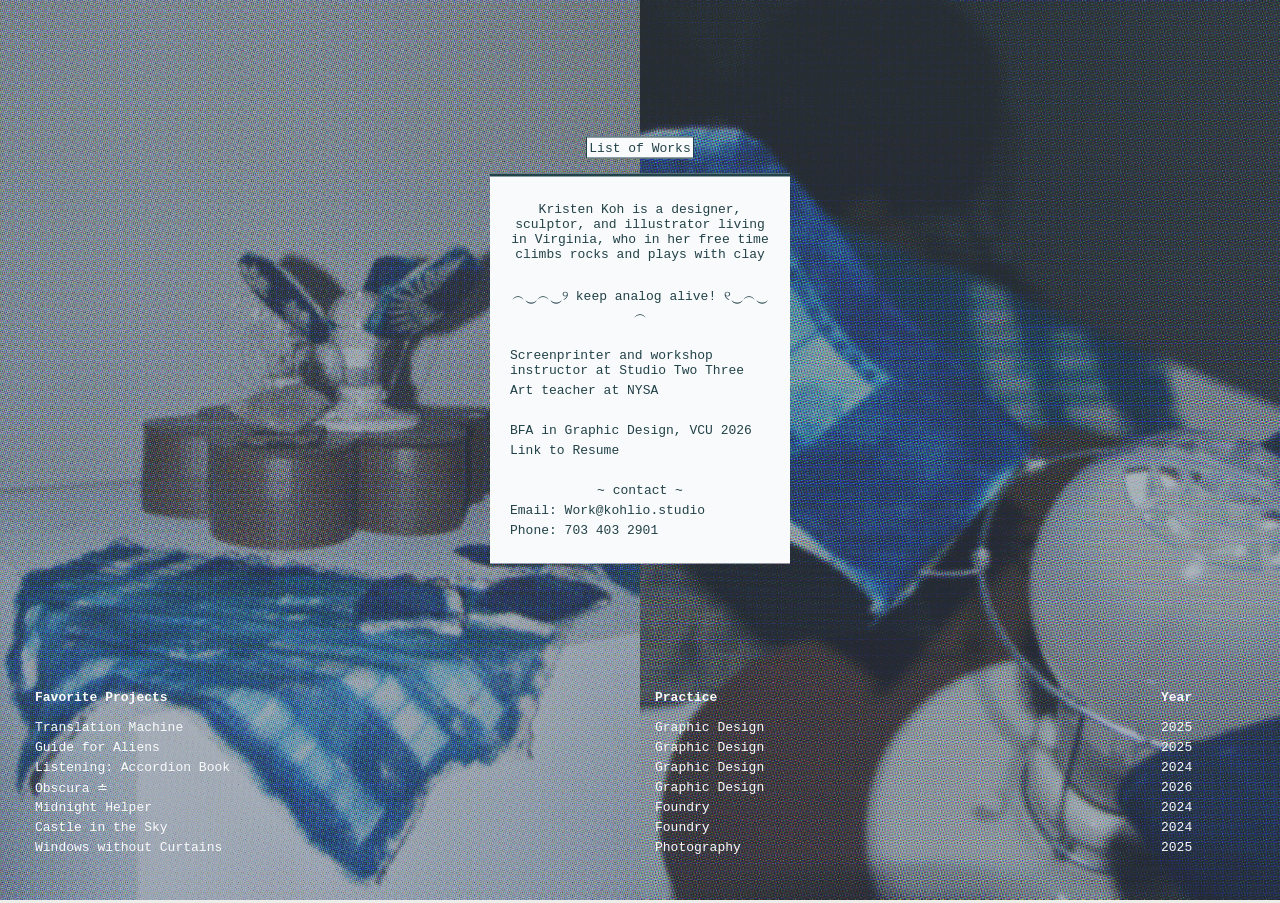
<file: index.html>
<!doctype html>
<html>
    <head>
        <title>Homepage</title>
        <link rel="stylesheet" href="main.css">
        <meta name="viewport" content="width=device-width, initial-scale=1.0">

    </head>

    <body>
        
    
        <div class="imagecontainer">
            <div class="bg">
                <img src="projects/compressedlamp.jpg" alt="">
            </div>

            <div class="bgtwo">
                <img src="projects/compressedlamp2.jpg" alt="">
            </div>
        </div>


        <div class="biocontainer">
            <div class="matchestwo">
                <div class="boxtwo">
                <a href="projects.html">List of Works</a>
                </div>
            </div>

            <div class="bio">
                <p>Kristen Koh is a designer, sculptor, and illustrator living in Virginia, who in her free time climbs rocks and plays with clay</p>
                <br>
                <p>︵‿︵‿୨ keep analog alive! ୧‿︵‿︵</p>
                <br>
                <div class="bioing">
                <p>Screenprinter and workshop instructor at   <a href="https://www.studiotwothree.org/">Studio Two Three</a>
                </p>
                <p>Art teacher at <a href="https://www.nyschoolarts.com/"> NYSA </a> </p>
                <br>
                <p>BFA in Graphic Design, VCU 2026 </p>
                <p>
                <a href="projects/NMAARESUME2.pdf">Link to Resume</a>
                </p>
                </div>
                <br>
                <p>~ contact ~</p>
                <div class="contacting">
                    <p>Email: Work@kohlio.studio</p>
                    <p>Phone: 703 403 2901</p>

                </div>
            </div>

            <p id="mobile-notice">This website is best viewed on desktop</p>
        </div>

        <div class="workscontainer">
                <div class="left">
                    <h1>Favorite Projects</h1>

                    <ul>
                        <div class="works">

                            <li id="pad">
                                <a href="projects.html" class="hover-link">
                                Translation Machine
                                <img src="projects/projects/lamp.webp" alt="Preview Image" class="popup-image"></a>
                            </li>

                            <li id="pad">
                                <a href="projects.html" class="hover-link">
                                Guide for Aliens
                                <img src="projects/projects/guide.webp" alt="Preview Image" class="popup-image">
                                </a></li>

                            <li id="pad">
                                <a href="projects.html" class="hover-link">
                                Listening: Accordion Book
                                <img src="projects/projects/accordion.webp" alt="Preview Image" class="popup-image">
                                </a></li>

                            <li id="pad">
                                <a href="projects.html" class="hover-link">
                                Obscura ≐
                                <img src="projects/projects/obscura.webp" alt="Preview Image" class="popup-image">
                                </a></li>

                              <li id="pad">
                                <a href="projects.html" class="hover-link">
                                Midnight Helper
                                <img src="projects/projects/dragon.webp" alt="Preview Image" class="popup-image">
                                </a></li>

                            <li id="pad">
                                <a href="projects.html" class="hover-link">
                                Castle in the Sky
                                <img src="projects/projects/castle.webp" alt="Preview Image" class="popup-image">
                                </a></li>

                            <li id="pad">
                                <a href="projects.html" class="hover-link">
                                Windows without Curtains
                                <img src="projects/projects/windows.webp" alt="Preview Image" class="popup-image">
                                </a></li>

                      </div>
                    </ul>

                </div>

                <div class="middle">
                    <h1>Practice</h1>
                    <div class="practice">
                        <p>Graphic Design</p>
                        <p>Graphic Design</p>
                        <p>Graphic Design</p>
                        <p>Graphic Design</p>
                        <p>Foundry</p>
                        <p>Foundry</p>
                        <p>Photography</p>
                    </div>
                </div>

                <div class="right">
                    <h1>Year</h1>
                    <div class="year">
                        <p>2025</p>
                        <p>2025</p>
                        <p>2024</p>
                        <p>2026</p>
                        <p>2024</p>
                        <p>2024</p>
                        <p>2025</p>
                    </div>
                </div>

            </div>



    </body>


    </html>
</file>
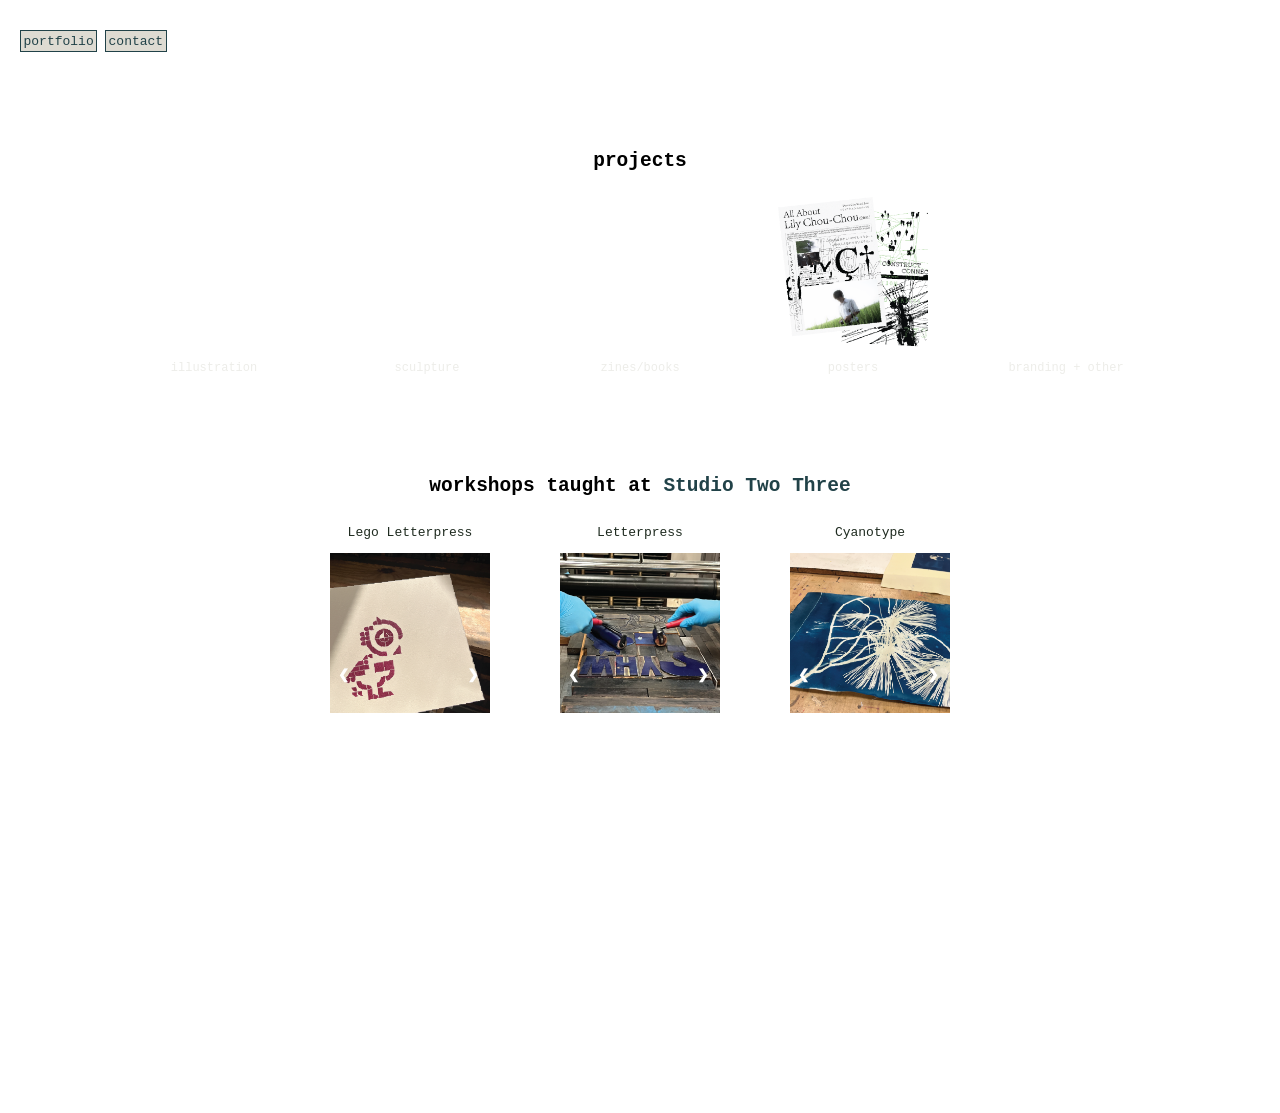
<file: classes.html>
<!doctype html>
<html>
    <head>
        <title>classes and projects</title>
        <link rel="stylesheet" href="classmain.css">

        <meta name="viewport" content="width=device-width, initial-scale=1">
        
        <style>
        .mySlides1, .mySlides2, .mySlides3, .mySlides4, .mySlides5 {
            display: none
        }
        img {
            vertical-align: middle;
        }
        /* Slideshow container */
        .slideshow-container {
            max-width: 1000px;
            position: relative;
            margin:0 auto;
        }
        /* Next & previous buttons */
        .prev, .next {
            cursor: pointer;
            position: absolute;
            top: 28%;
            width:19%;
            padding: 8px;
            margin-top: 60px;
            color: white;
            font-weight: bold;
            font-size: 18px;
            transition: 0.6s ease;
            border-radius: 0 3px 3px 0;
            user-select: none;
        }
        /* Position the "next button" to the right */
        .next {
            right: 0;
            border-radius: 3px 0 0 3px;
        }
        /* On hover, add a grey background color */
        .prev:hover, .next:hover {
            background-color: #f1f1f19f;
            color:darkblue;
        }
        /* Fading animation */
        .fade {
            -webkit-animation-name: fade;
            -webkit-animation-duration: 1.5s;
            animation-name: fade;
            animation-duration: 1.5s;
        }

            @-webkit-keyframes fade {
            from {
            opacity: .4
            }
            to {
                opacity: 1
            }
            }

            @keyframes fade {
            from {
            opacity: .4
            }
            to {
                opacity: 1
            }
            }
            
        </style>

    </head>

    
    <body>
        
        <div class="matchestwo">
            <div class="boxtwo">
            <a href="index.html">portfolio</a>   
            </div>
            <div class="boxtwo">
            <a href="guestbook.html">contact</a>   
            </div>
        </div>

            <div class="classblurbtwo">
                <h2>projects</h2>
             </div>


        <div class="projcontainer">
            <div class="proj">
               <a href="projects.html" class="illbox"></a>
               <h1>illustration</h1>
            </div>


            <div class="proj">
               <a href="projects.html" class="scptbox"></a>
               <h1>sculpture</h1>
            </div>
            

            <div class="proj">
               <a href="projects.html" class="bookbox"></a>
               <h1>zines/books</h1>
            </div>

            <div class="proj">
               <a href="projects.html" class="posterbox"></a>
               <h1>posters</h1>
            </div>

              <div class="proj">
               <a href="projects.html" class="brandbox"></a>
               <h1>branding + other</h1>
            </div>

        </div>

            <div class="classblurb">
                <h2>workshops taught at <a href="https://www.studiotwothree.org/classes">Studio Two Three</a> </h2>
             </div>

        <div class="classbox">
            <div class="slideshow-container">
            <div class="mySlides1 fade"> 
            <p>Lego Letterpress</p>
            <div class="img"> <img src="projects/1press/1.lego.webp" width="160px"> </div>
            </div>
            <div class="mySlides1 fade"> 
            <p>Lego Letterpress</p>
            <div class="img"> <img src="projects/1press/2.lego.webp" width="160px"> </div>
            </div>
            <div class="mySlides1 fade"> 
            <p>Lego Letterpress</p>
            <div class="img"> <img src="projects/1press/3.lego.webp" width="160px"> </div>
            </div>

            <div class="mySlides1 fade"> 
            <p>Lego Letterpress</p>
            <div class="img"> <img src="projects/1press/4.lego.webp" width="160px"> </div>
            </div>


            <div class="mySlides1 fade"> 
            <p>Lego Letterpress</p>
            <div class="img"> <img src="projects/1press/5.lego.webp" width="160px"> </div>
            </div>

            <div class="mySlides1 fade"> 
            <p>Lego Letterpress</p>
            <div class="img"> <img src="projects/1press/6.lego.webp" width="160px"> </div>
            </div>

            <div class="mySlides1 fade"> 
            <p>Lego Letterpress</p>
            <div class="img"> <img src="projects/1press/7.lego.webp" width="160px"> </div>
            </div>

            <div class="mySlides1 fade"> 
            <p>Lego Letterpress</p>
            <div class="img"> <img src="projects/1press/8.lego.webp" width="160px"> </div>
            </div>

            <div class="mySlides1 fade"> 
            <p>Lego Letterpress</p>
            <div class="img"> <img src="projects/1press/9.lego.webp" width="160px"> </div>
            </div>

            <div class="mySlides1 fade"> 
            <p>Lego Letterpress</p>
            <div class="img"> <img src="projects/1press/10.lego.webp" width="160px"> </div>
            </div>


            <div class="mySlides1 fade"> 
            <p>Lego Letterpress</p>
            <div class="img"> <img src="projects/1press/11.lego.webp" width="160px"> </div>
            </div>


            <div class="mySlides1 fade"> 
            <p>Lego Letterpress</p>
            <div class="img"> <img src="projects/1press/12.lego.webp" width="160px"> </div>
            </div>


            <div class="mySlides1 fade"> 
            <p>Lego Letterpress</p>
            <div class="img"> <img src="projects/1press/13.lego.webp" width="160px"> </div>
            </div>

            <a class="prev" onclick="plusSlides(-1, 0)">&#10094;</a> <a class="next" onclick="plusSlides(1, 0)">&#10095;</a>
            <div style="text-align:center"> <span class="dot" onclick="currentSlide(1,0)"></span> <span class="dot" onclick="currentSlide(2,0)"></span> <span class="dot" onclick="currentSlide(3,0)"></span> </div>
            </div>

            <div class="slideshow-container">

            <div class="mySlides2 fade"> 
            <p>Letterpress</p>
            <div class="img"> <img src="projects/2press/1.letter.webp" width="160px"> </div>
            </div>

             <div class="mySlides2 fade"> 
            <p>Letterpress</p>
            <div class="img"> <img src="projects/2press/2.letter.webp" width="160px"> </div>
            </div>

             <div class="mySlides2 fade"> 
            <p>Letterpress</p>
            <div class="img"> <img src="projects/2press/3.letter.webp" width="160px"> </div>
            </div>

             <div class="mySlides2 fade"> 
            <p>Letterpress</p>
            <div class="img"> <img src="projects/2press/4.letter.webp" width="160px"> </div>
            </div>

             <div class="mySlides2 fade"> 
            <p>Letterpress</p>
            <div class="img"> <img src="projects/2press/5.letter.webp" width="160px"> </div>
            </div>

             <div class="mySlides2 fade"> 
            <p>Letterpress</p>
            <div class="img"> <img src="projects/2press/6.letter.webp" width="160px"> </div>
            </div>

            <a class="prev" onclick="plusSlides(-1, 1)">&#10094;</a> <a class="next" onclick="plusSlides(1, 1)">&#10095;</a>
            <div style="text-align:center"> <span class="dot" onclick="currentSlide(1,1)"></span> <span class="dot" onclick="currentSlide(2,1)"></span> <span class="dot" onclick="currentSlide(3,1)"></span> </div>
            </div>

            <div class="slideshow-container">

            <div class="mySlides3 fade"> 
            <p>Cyanotype</p>
            <div class="img"> <img src="projects/3press/1.cyan.webp" width="160px"> </div>
            </div>
            
            <div class="mySlides3 fade"> 
            <p>Cyanotype</p>
            <div class="img"> <img src="projects/3press/2.cyan.webp" width="160px"> </div>
            </div>
            
            <div class="mySlides3 fade"> 
            <p>Cyanotype</p>
            <div class="img"> <img src="projects/3press/3.cyan.webp" width="160px"> </div>
            </div>
            
            <div class="mySlides3 fade"> 
            <p>Cyanotype</p>
            <div class="img"> <img src="projects/3press/4.cyan.webp" width="160px"> </div>
            </div>
            
            <div class="mySlides3 fade"> 
            <p>Cyanotype</p>
            <div class="img"> <img src="projects/3press/5.cyan.webp" width="160px"> </div>
            </div>
            
            <div class="mySlides3 fade"> 
            <p>Cyanotype</p>
            <div class="img"> <img src="projects/3press/6.cyan.webp" width="160px"> </div>
            </div>
            
            <div class="mySlides3 fade"> 
            <p>Cyanotype</p>
            <div class="img"> <img src="projects/3press/7.cyan.webp" width="160px"> </div>
            </div>
            
            <div class="mySlides3 fade"> 
            <p>Cyanotype</p>
            <div class="img"> <img src="projects/3press/8.cyan.webp" width="160px"> </div>
            </div>
            
            <div class="mySlides3 fade"> 
            <p>Cyanotype</p>
            <div class="img"> <img src="projects/3press/9.cyan.webp" width="160px"> </div>
            </div>
            
            <div class="mySlides3 fade"> 
            <p>Cyanotype</p>
            <div class="img"> <img src="projects/3press/10.cyan.webp" width="160px"> </div>
            </div>
            
            <div class="mySlides3 fade"> 
            <p>Cyanotype</p>
            <div class="img"> <img src="projects/3press/11.cyan.webp" width="160px"> </div>
            </div>
             
            <div class="mySlides3 fade"> 
            <p>Cyanotype</p>
            <div class="img"> <img src="projects/3press/12.cyan.webp" width="160px"> </div>
            </div>
             
            <div class="mySlides3 fade"> 
            <p>Cyanotype</p>
            <div class="img"> <img src="projects/3press/13.cyan.webp" width="160px"> </div>
            </div>
            
            <a class="prev" onclick="plusSlides(-1, 2)">&#10094;</a> <a class="next" onclick="plusSlides(1, 2)">&#10095;</a>
            <div style="text-align:center"> <span class="dot" onclick="currentSlide(1,2)"></span> <span class="dot" onclick="currentSlide(2,2)"></span> <span class="dot" onclick="currentSlide(3,2)"></span> </div>
            </div>

        </div>

        <script>
        var slideIndex = [1,1,1];
        var slideId = ["mySlides1", "mySlides2", "mySlides3"]
        showSlides(1, 0);
        showSlides(1, 1);
        showSlides(1, 2);

        function plusSlides(n, no) {
        showSlides(slideIndex[no] += n, no);
        }
        function currentSlide(n, no) {
        showSlides(slideIndex[no] = n, no);
        }
        function showSlides(n, no) {
        var i;
        var x = document.getElementsByClassName(slideId[no]);
        if (n > x.length) {slideIndex[no] = 1}    
        if (n < 1) {slideIndex[no] = x.length}
        for (i = 0; i < x.length; i++) {
            x[i].style.display = "none";  
        }
        x[slideIndex[no]-1].style.display = "block";  
        }
        </script>

    </body>


    </html>
</file>
<file: main.css>
*{
    box-sizing:border-box;
}
/* links */
a {
    outline:transparent;
    text-decoration: none;

}
a:link {
    color:#214248;
}
a:visited {
        color:#1f2b20;

}
a:hover {
    color:#40808C;
}
a:active {
        color: #DCECEF;

}           

body{
    background-color: #EDEDE9;
    font-family: monospace; 
    margin:0;
}
.matchestwo {
    z-index:1;
    padding-bottom:15px;
    padding-top:20px;
}

.blurb {
    position:absolute;
    top:45px;
    right:70px;
    color:#d5bdaf
}
.animation {
    position:absolute;
    width:50px;
    height:40px;
    animation: walking 30s infinite linear;
}

.background {
    display: flex;
    position:absolute;
    width:250px;
    margin-top:250px;
    z-index:-1;
}
.container {
    display:flexbox;
    padding:10px;
}

.box {
    display:inline;
    border: solid 1px #D6CCC2; 
    padding:2px;
    color:#d5bdaf;
}
.boxtwo {
    background-color:#f9fafb;
    border: solid 1px #214248; 
    display:inline-block;
    padding:2.5px;
    color: #214248;
}
.boxthree {
    display:inline;
    border: solid 1px #D6CCC2; 
    padding:2px;
    color:#214248;
}
.box4 {
    width:120px;
    height:200px;
    margin:5px;
    background-color:#6a816b;
    border:2px solid #214248;
    display:inline-block;
    padding:5px;
    color:#DEDBD2
}

.box4:hover {
    background-color:#B0C4B1;
}

.bookbox {
    width:150px;
    height:150px;
    margin:10px;
    background-image:url(https://i.postimg.cc/bwmgjSk3/500.webp);
    background-repeat:no-repeat;
    background-size: cover;
    display:inline-block;
    padding:5px;
    color:#DEDBD2
}

.bookbox:hover {
    background-image:url(https://i.postimg.cc/rRkx4M7v/windmill.jpg);
    cursor:pointer;
}

.box5 {
    width:150px;
    height:150px;
    margin:10px;
    background-image:url(https://i.postimg.cc/bwmgjSk3/500.webp);
    background-repeat:no-repeat;
    background-size: cover;
    display:inline-block;
    padding:5px;
    color:#DEDBD2
}

.box5:hover {
    background-image:url(https://i.postimg.cc/rRkx4M7v/windmill.jpg);
    cursor:pointer;
}


img {
    width: 100%;
    height: 100%;
    object-fit: cover;   
    z-index:60;
}

.bg {
  position: absolute; 
  left: 0; 
  width: 50%; 
  height: 100vh;
}
.bgtwo {
    position: absolute; 
    right: 0; 
    width: 50%; 
    height: 100vh; 
    
}

.link {
    position:absolute;
    margin-top:460px;
}

h2 {
    margin-left:25px;
    font-size: 16px;
    color:#214248;
}
.link {
    position:fixed;
    color:#214248;
    top:90px;
    z-index:2;
}


.biocontainer {
    display:flex;
    flex-direction: column;
    align-items: center;
    position:fixed;
    top: 50%;
    left: 50%;
    transform: translate(-50%, calc(-50% - 110px));
    justify-content: center;
    width:100vw;
    height:auto;
    z-index:2;
}
.bio {
    color:#214248;
    padding:20px 15px;
    width:300px;
    height:390px;
    text-align:center;
    background-color:#f9fafb;
    border-top: 3px solid #214248;

}

#mobile-notice {
    display: none;
}

.popup{
    display: none;
    position:relative;
    margin-top:5%;  
    margin-left:5%;
    width:30%;
    height:30%;
    padding:2px;
    z-index:10;
}

/* Show image on hover */
.hoverlink:hover .popup {
  display: block;
}


.workscontainer {
    z-index:4;
    color: #ffffff;
    display:flex;
    bottom:0;
    position:fixed;
    flex-direction:horizontal;
    gap:10px; 
    width:100vw;
    margin: 40px auto;
}
.left, 
.middle, 
.right 
{
    margin-left:20px;
    margin-right:20px;
    margin-top:10px;
    color:#f9fafb;
}

.left {
    width:50%;
}
.middle {
    width:40%;
}
.right {
    width:10%;
}

.contacting {
    text-align: left;
}
.bioing {
    text-align: left;
}


ul {
    list-style-type: none;
    margin:0;
    margin-top: 5px;
    padding-left: 10px;
}
li {
    padding:5px;
    margin-left:10px;
}

.practice {
    margin-top:15px;
    margin-left:10px;
}
.year{
    margin-top:15px;
    margin-left:10px;
}

#pad {
    margin-top:10px;
    margin-left:5px;
}
.works {
    a { color:#f9fafb!important; }
    a:hover { color:#214248!important;}
    margin-left:-5px;
}


h1 {
    margin:0;
    
    padding-left:15px;
    font-size: 13px;
    font-weight:600;
    color:#f9fafb;

}


p {
    margin:5px;
}

.projectcontainer {
    display:flex;
    justify-content: center;
    background-color:#EDEDE9;

 /*    background-image:url(https://i.postimg.cc/qMns938F/DSCF0321-Original.jpg);
    background-repeat:no-repeat;
    background-size: cover; */
    width:100vw;
    height:100vh;
}

.projblurb {
    position:absolute;
    top:95px;
}

.proj {
    display:grid;
    justify-content: space-between;
    align-content: space-evenly;
    grid-template-columns: repeat(3, minmax(0, 1fr));
    gap:10px;
    margin-top:160px;
    margin-bottom:80px;
    }
    

.popup-image {
    display: none;
    position:relative;
    margin-top:-40%;  
    margin-left:30%;
    width:35%;
    height:30%;
    padding:2px;
    z-index:50;
}
/* Show image on hover */
.hover-link:hover .popup-image {
  display: block;
}

.hover-link {
    position:absolute;
    z-index:40;


}

@media (max-width: 768px) {
    /* Mobile: just the hero. The two lamp images fill the screen, the bio
       card floats perfectly centered on top of them, and the Favorite
       Projects section is dropped entirely to keep things simple. */
    .imagecontainer {
        height: 100vh;
    }

    .biocontainer {
        position: fixed;
        top: 50%;
        left: 50%;
        transform: translate(-50%, -50%);
        display: flex;
        flex-direction: column;
        align-items: center;
        width: 88%;
        max-width: 320px;
    }
    .bio {
        position: static;
        width: 100%;
        height: auto;
        max-height: 70vh;
        overflow-y: auto;
    }
    #mobile-notice {
        display: block;
        width: 100%;
        margin-top: 10px;
        text-align: center;
        background-color: #f9fafb;
        border: solid 1px #214248;
        padding: 2.5px;
        color: #214248;
    }

    .workscontainer {
        display: none;
    }
}
</file>
<file: classmain.css>
*{
    box-sizing:border-box;
}

body{
    background-image:url(https://i.postimg.cc/V5czrShG/windmillblur.png);
    background-repeat:no-repeat;
    background-size: cover;
    width:100vw;
    height:100vh;
    font-family: monospace; 
    margin:0;
}

/* links */
a {
    outline:transparent;
    text-decoration: none;

}
a:link {
    color:#214248;
}
a:visited {
        color:#1f2b20;

}
a:hover {
    color:#B0C4B1;
}
a:active {
        color: #6a816b;

}           

.matchestwo {
    display:flexbox;
    z-index:1;
    position:fixed;
    top:10px;
    padding-bottom:15px;
    padding-top:20px;
    padding-left:20px;
}

.boxtwo {
    background-color:#DEDBD2;
    border: solid 1px #214248; 
    display:inline-block;
    padding:2.5px;
    color: #214248;
}


.classbox {
  display: flex;
  justify-content: center;
  column-gap:10px;
  row-gap:5px;  
  min-height:100vh;   
  margin: 0px;     
  margin-top: -285px;
  padding:300px;
  width:100vw;
  height:100vh;
}

.classblurb {
    display:flex;
    justify-content: center; 
    text-align: center;
    margin-top:-20px;
}

.classblurbtwo {
    display:flex;
    margin-top:150px;
    justify-content: center;
    text-align: center;
}

.slideshow-container {
    margin:auto;
    padding:0;
}

p{
    margin:px;
    padding:0;
    text-align: center;
    color:#1f2b20;
}

h2 {
    margin:0;
    padding:0;
    text-align: center;
}
h1 {
    margin:0;
    padding:0;
    text-align: center;
    font-size:12px;
    font-weight: normal;
}


.projcontainer {
    display:grid;
    grid-template-columns: repeat(5, 1fr); 
    place-content: center;
    align-items: center;
    justify-items: center;
    gap:25px;
    padding:120px;
    color:#EDEDE9;
    margin-top:-105px;
}


.bookbox{
    width:150px;
    height:150px;
    margin:10px;
    background-image:url(https://i.postimg.cc/bwmgjSk3/500.webp);
    background-repeat:no-repeat;
    background-size: cover;
    display:inline-block;
    padding:5px;
    color:#DEDBD2
}


.bookbox:hover {
    background-image:url(https://i.postimg.cc/rRkx4M7v/windmill.jpg);
    cursor:pointer;
}



.illbox{
    width:150px;
    height:150px;
    margin:10px;
    background-image:url(https://i.postimg.cc/xqYG88T1/ill.webp);
    background-repeat:no-repeat;
    background-size: cover;
    display:inline-block;
    padding:5px;
    color:#DEDBD2
}


.illbox:hover {
    background-image:url(https://i.postimg.cc/rRkx4M7v/windmill.jpg);
    cursor:pointer;
}

.posterbox{
    width:150px;
    height:150px;
    margin:10px;
    background-image:url(projects/posteres.webp);
    background-repeat:no-repeat;
    background-size: cover;
    display:inline-block;
    padding:5px;
    color:#DEDBD2
}


.posterbox:hover {
    background-image:url(https://i.postimg.cc/rRkx4M7v/windmill.jpg);
    cursor:pointer;
}


.scptbox{
    width:100px;
    height:150px;
    margin:10px;
    background-image:url(https://i.postimg.cc/yWRm1t9Y/scpt.webp);
    background-repeat:no-repeat;
    background-size: cover;
    display:inline-block;
    padding:5px;
    color:#DEDBD2
}


.scptbox:hover {
    background-image:url(https://i.postimg.cc/rRkx4M7v/windmill.jpg);
    cursor:pointer;
}


.brandbox{
    width:150px;
    height:150px;
    margin:10px;
    background-image:url(https://i.postimg.cc/9FfRCs2X/branding.webp);
    background-repeat:no-repeat;
    background-size: cover;
    display:inline-block;
    padding:5px;
    color:#DEDBD2
}


.brandbox:hover {
    background-image:url(https://i.postimg.cc/rRkx4M7v/windmill.jpg);
    cursor:pointer;
}
</file>
